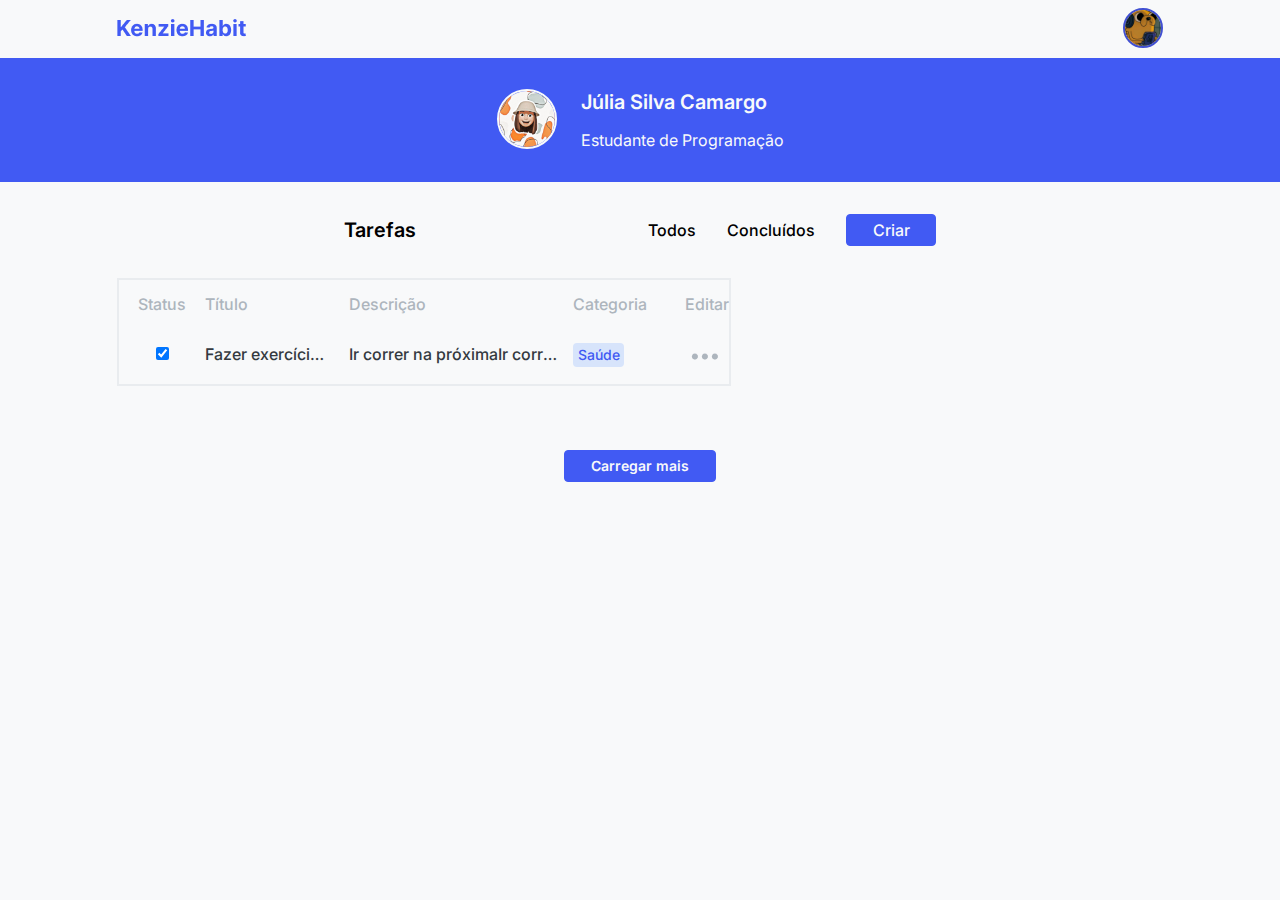
<file: src/temp/temp.html>
<!DOCTYPE html>
<html lang="pt-BR">
<head>
    <meta charset="UTF-8">
    <meta http-equiv="X-UA-Compatible" content="IE=edge">
    <meta name="viewport" content="width=device-width, initial-scale=1.0">
    <title>KenzieHabit</title>

    <link rel="stylesheet" href="/src/css/base.css">
    <link rel="stylesheet" href="/src/css/reset.css">
    <link rel="stylesheet" href="/src/css/componentes.css">
    <link rel="stylesheet" href="/src/css/style.css">

    <link rel="preconnect" href="https://fonts.googleapis.com">
    <link rel="preconnect" href="https://fonts.gstatic.com" crossorigin>
    <link href="https://fonts.googleapis.com/css2?family=Inter:wght@400;500;600&display=swap" rel="stylesheet">
</head>
<body>
    <header class="header">
        <div class="container container__logo-usuario">
            <div class="container container__logo-usuario-header">
                <figure><img src="../assets/img/logoKenzieHabit.png" alt="Logo KenzieHabit" class="image image__logo"></figure>
                <button class="button button__usuario"><figure><img src="../assets/temp/user.placeholder.jake.png" alt="placeholder" class="image image__usuario"></figure></button>
            </div>
        </div>
        <div class="container container__usuario">
            <div class="container container__usuario-header">
                <figure><img src="../assets/temp/user.placeholder.aleatorio.png" alt="placeholder" class="image image__usuario-2"></figure>
                <div class="container container__usuario-info">
                    <h4 class="h4 h4__nome">Júlia Silva Camargo</h4>
                    <p class="p p__usuario-info">Estudante de Programação</p>
                </div>
            </div>
        </div>
    </header>
    <main class="main">
        <div class="container container__tarefas">
            <section class="section section__tarefas-header">
                <div class="container container__tarefas-header">
                    <h4 class="h4 h4__tarefas-titulo">Tarefas</h4>
                    <div class="container container__tarefas-botoes">
                        <button class="button button__todos">Todos</button>
                        <button class="button button__concluidos">Concluídos</button>
                        <button class="button button__criar">Criar</button>
                    </div>
                </div>
            </section>
            <section class="section section__tarefas-tabela">
                <div class="container container__tarefas-tabela">
                    <table class="table table__tarefas">
                        <tr class="tr">
                            <th class="th th__status">Status</th>
                            <th class="th th__titulo">Título</th>
                            <th class="th th__desc">Descrição</th>
                            <th class="th th__categoria">Categoria</th>
                            <th class="th th__editar">Editar</th>
                        </tr>
                        <tr class="tr">
                            <td class="td td__checkbox">
                                <label class="label label__tabela">
                                    <input type="checkbox" checked="checked" class="input input__checkbox">
                                    <span class="span span__checkmark"></span>
                                </label>
                            </td>
                            <td class="td td__titulo">Fazer exercícios segunda pela manhãFazer exercícios segunda pela manhãFazer exercícios segunda pela manhãFazer exercícios segunda pela manhãFazer exercícios segunda pela manhã</td>
                            <td class="td td__desc">Ir correr na próximaIr correr na próximaIr correr na próximaIr correr na próximaIr correr na próxima</td>
                            <td class="td td__categoria"><span class="span span__categoria">Saúde</span></td>
                            <td class="td td__editar"><button class="button button__editar-habito"><img src="../assets/img/habitEdit.png" alt="Editar Habito" class="image image__editar-habito"></button></td>    
                        </tr>
                    </table>
                </div>
            </section>
            <section class="section section__button">
                <div class="container container__button">
                    <button class="button button__carregar">Carregar mais</button>
                </div>
            </section>
        </div>
    </main>
</body>
</html>
</file>
<file: src/css/base.css>
:root {
    --color-brand-1: 65, 90, 243;
    --color-brand-2: 65, 80, 210;
    --color-brand-3: 215, 228, 251;

    --color-grey-1: 33, 37, 41;
    --color-grey-2: 52, 58, 64;
    --color-grey-3: 173, 181, 189;
    --color-grey-4: 233, 236, 239;
    --color-grey-5: 241, 243, 245;
    --color-grey-6: 248, 249, 250;

    --color-success: 86, 207, 142;
    --color-error-1: 230, 68, 69;
    --color-error-2: 240, 56, 57;


    --font-base: 'Inter', sans-serif;
}
</file>
<file: src/css/componentes.css>
body {
    background-color: rgba(var(--color-grey-6), 1);
}

.header {
    height: 11.4rem;
}

.container {
    display: flex;
}

.h4 {
    font-weight: 600;
    font-size: 20px;
}

.p {
    font-weight: 400;
    font-size: 16px;
}

.section {
    width: 20rem;
}

@media screen and (min-width:768px) {
    .section {
        width: 29.5rem;
    }
}

@media screen and (min-width:1024px) {
    .section {
        width: 37rem;
    }
}

@media screen and (min-width:1440px) {
    .section {
        width: 38.4rem;
    }
}

@media screen and (min-width:1920px) {
    .section {
        width: 65.4rem;
    }
}

.button {
    cursor: pointer;
}

.table {
    width: 17rem;
}

@media screen and (min-width:1920px) {
    .table {
        width: 65.4rem;
    }
}

.tr_cabecalho {
    border-bottom: 2px solid rgba(var(--color-grey-4), 1);
    height: 3rem;
}

.th {
    color: rgba(var(--color-grey-3), 1);
    height: 3rem;
    font-weight: 500;
    font-size: 16px;
    padding-top: 1rem;
}

.td {
    color: rgba(var(--color-grey-2), 1);
    font-weight: 500;
    font-size: 16px;
    padding-top: 1rem;
    padding-bottom: 1rem;
}
</file>
<file: src/css/style.css>
.container__logo-usuario {
    height: 3.6rem;
    justify-content: center;
    
}
.icone__logo {
    width: 18.076rem;
}
.container__logo-usuario-header {
    width: 17rem;
    justify-content: space-between;
    align-items: center;
}
.container__usuario-div{
    width: 17rem;
    justify-content: space-between;
    align-items: center;
}
.button__usuario {
    background-color: rgba(var(--color-grey-6), 1)
}
.image__usuario {
    width: 2.5rem;
    height: 2.5rem;
    border-radius: 50%;
    border: 0.125rem solid rgba(var(--color-brand-2), 1);
    object-fit: cover;
}
.container__usuario {
    display: flex;
    background-color: rgba(var(--color-brand-1), 1);
    height: 7.8rem;
    justify-content: space-around;
    align-items: center;
}
.container__usuario-header {
    justify-content: center;
    align-items: center;
}
.container__usuario-vazia {
    width: 2.5rem;
    justify-content: center;
    align-items: center;
}
@media screen and (min-width:768px) {
    .container__usuario-header {
        
        justify-content: start;
        align-items: center;
    }
}
@media screen and (min-width:1024px) {
    .container__usuario-header {
        justify-content: start;
        align-items: center;
    }
}
@media screen and (min-width:1440px) {
    .container__usuario-header {
        justify-content: start;
        align-items: center;
    }
}
@media screen and (min-width:768px) {
    .container__logo-usuario-header {
        width: 42rem;
        justify-content: space-between;
        align-items: center;
    }

    .container__usuario-div{
        width: 42rem;
        justify-content: space-between;
        align-items: center;
    }
}
@media screen and (min-width:1100px) {
    .container__logo-usuario-header {
        width: 65.4rem;
        justify-content: space-between;
        align-items: center;
    }

    .container__usuario-div{
        width: 65.4rem;
        justify-content: space-between;
        align-items: center;
    }
}
.image__usuario-2 {
    width: 3.75rem;
    height: 3.75rem;
    border-radius: 50%;
    border: 0.125rem solid rgba(var(--color-grey-6), 1);
    object-fit: cover;
}
.container__usuario-info {
    height: 6rem;
    flex-direction: column;
    justify-content: space-evenly;
    padding-left: 1.5rem;
}
.h4__nome {
    color: rgba(var(--color-grey-6), 1);
}
.p__usuario-info {
    color: rgba(var(--color-grey-6), 1);
    font-size: 16px;
}
.container__tarefas {
    flex-direction: column;
    justify-content: center;
    align-items: center;
}
.container__tarefas-header {
    height: 10rem;
    display: flex;
    flex-direction: column;
    justify-content: space-evenly;
    align-items: flex-start;
}
@media screen and (min-width:768px) {
    .container__tarefas-header {
        height: 6rem;
        display: flex;
        flex-direction: row;
        justify-content: space-between;
        align-items: center;
    }
}
@media screen and (min-width:768px) {
    .container__tarefas-header {
        height: 6rem;
        display: flex;
        flex-direction: row;
        justify-content: space-between;
        align-items: center;
    }
}
@media screen and (min-width:1920px) {
    .container__tarefas-header {
        height: 6rem;
        display: flex;
        flex-direction: row;
        justify-content: space-between;
        align-items: center;
    }
}
.h4__tarefas-titulo {
    padding-left: 0.9rem;
}
@media screen and (min-width:768px) {
    .h4__tarefas-titulo {
        padding-left: 0rem;
    }
}
@media screen and (min-width:1920px) {
    .h4__tarefas-titulo {
        padding-left: 0rem;
    }
}
.container__tarefas-botoes {
    width: 19rem;
    justify-content: space-between;
    padding-left: 1rem;
}
@media screen and (min-width:1920px) {
    .container__tarefas-botoes {
        width: 22rem;
        justify-content: space-between;
        padding-left: 0rem;
    }
}
.button__todos {
    background-color: rgba(var(--color-grey-6), 1);
    font-weight: 500;
    font-size: 16px;
    cursor: pointer;
    transition: .3s;
}
.button__todos:hover {
    color: rgba(var(--color-brand-1), 1);
}
.button__concluidos {
    background-color: rgba(var(--color-grey-6), 1);
    font-weight: 500;
    font-size: 16px;
    cursor: pointer;
    transition: .3s;
}
.button__concluidos:hover {
    color: rgba(var(--color-brand-1), 1);
}
.button__criar {
    background-color: rgba(var(--color-brand-1), 1);
    color: rgba(var(--color-grey-6), 1);
    width: 5.625rem;
    height: 2rem;
    border: 1px solid rgba(var(--color-brand-1), 1);
    border-radius: 4px;
    font-weight: 500;
    font-size: 16px;
    cursor: pointer;
    transition: .4s;
}
.button__criar:hover {
    background-color: rgba(var(--color-grey-6), 1);
    color: rgba(var(--color-brand-1), 1);
}
.container__button {
    height: 10rem;
    align-items: center;
    justify-content: center;
}
.button__carregar {
    background-color: rgba(var(--color-brand-1), 1);
    color: rgba(var(--color-grey-6), 1);
    width: 9.5rem;
    height: 2rem;
    border: 1px solid rgba(var(--color-brand-1), 1);
    border-radius: 4px;
    font-weight: 600;
    font-size: 14px;
    cursor: pointer;
    transition: .4s;
}
.button__carregar:hover {
    background-color: rgba(var(--color-grey-6), 1);
    color: rgba(var(--color-brand-1), 1);
}
.section__tarefas-tabela {
    width: 18rem;
}
@media screen and (min-width:768px) {
    .section__tarefas-tabela {
        width: 42rem;
    }
}
@media screen and (min-width:1100px) {
    .section__tarefas-tabela {
        width: 65.4rem;
    }
}
@media screen and (min-width:1920px) {
    .section__tarefas-tabela {
        width: 65.4rem;
    }
}
.container__tarefas-tabela {
    width: 17rem;
}
@media screen and (min-width:768px) {
    .container__tarefas-tabela {
        width: 42rem;
    }
    .table__tarefas {
        border: 2px solid rgba(var(--color-grey-4), 1);
    }
}
@media screen and (min-width:1100px) {
    .container__tarefas-tabela {
        width: 65.4rem;
    }
    .table__tarefas {
        border: 2px solid rgba(var(--color-grey-4), 1);
    }
}
.th__status {
    width: 3rem;
}
.th__titulo {
    width: 10rem;
    text-align: start;
    padding-left: 1.2rem;
}
.th__desc {
    width: 16rem;
    display: none;
}
.th__categoria {
    width: 8rem;
    display: none;
}
.th__editar {
    width: 4.375rem;
    padding-left: 3rem;
}
.td__checkbox {
    width: 3rem;
    display: flex;
    justify-content: center;
    margin: 0 auto;
}
.td__titulo {
    width: 8rem;
    max-width: 8rem;
    height: 3.625rem;
    max-height: 3.625rem;
    padding-left: 1.2rem;
    white-space: nowrap;
    overflow: hidden;
    text-overflow: ellipsis;
}
.td__desc {
    width: 16rem;
    max-width: 16rem;
    height: 3.625rem;
    max-height: 3.625rem;
    white-space: nowrap;
    overflow: hidden;
    text-overflow: ellipsis;
    display: none;
}
.td__categoria {
    width: 8rem;
    display: none;
}
.td__editar {
    width: 4.375rem;
    padding-left: 3.1rem;
}
.span__categoria {
    background-color: rgba(var(--color-brand-3), 1);
    color: rgba(var(--color-brand-1), 1);
    padding: 0.3rem;
    border-radius: 4px;
    font-weight: 500;
    font-size: 14px;
}
@media screen and (min-width:768px) {
    .th__status {
        width: 5.375rem;
    }
    
    .th__titulo {
        text-align: start;
        padding-left: 0rem;
    }
    
    .th__desc {
        width: 14rem;
        max-width: 14rem;
        display: table-cell;
        text-align: start;
        padding-left: 1rem;
    }
    
    .th__categoria {
        width: 8rem;
        display: table-cell;
        text-align: start;
        padding-left: 1rem;
    }
    
    .th__editar {
        width: 5rem;
        padding-left: 0.4rem;
        text-align: start;
    }
    
    .td__checkbox {
        width: 5.375rem;
        display: flex;
        justify-content: center;
    }
    
    .td__titulo {
        padding-left: 0rem;
    }
    
    .td__desc {
        width: 14rem;
        max-width: 14rem;
        display: table-cell;
        padding-left: 1rem;
    }
    
    .td__categoria {
        width: 8rem;
        display: table-cell;
        justify-content: start;
        align-items: center;
        padding-left: 1rem;
    }
    
    .td__editar {
        width: 5rem;
        padding-left: 0.5rem;
    }
}
@media screen and (min-width:1100px) {
    .th__status {
        width: 5.375rem;
    }
    
    .th__titulo {
        text-align: start;
        padding-left: 0rem;
    }
    
    .th__desc {
        width: 16rem;
        display: table-cell;
        text-align: start;
        padding-left: 1rem;
    }
    
    .th__categoria {
        width: 8rem;
        display: table-cell;
        text-align: start;
        padding-left: 1rem;    
    }
    
    .th__editar {
        width: 5rem;
        text-align: start;
        padding-left: 0rem;
    }
    
    .td__checkbox {
        width: 5.375rem;
        display: flex;
        justify-content: center;
    }
    
    .td__titulo {
        padding-left: 0rem;
    }
    
    .td__desc {
        width: 16rem;
        display: table-cell;
        padding-left: 1rem;
    }
    
    .td__categoria {
        width: 8rem;
        display: flex;
        justify-content: start;
        align-items: center;
        padding-left: 1rem;
    }
    
    .td__editar {
        width: 5rem;
        padding-left: 0rem;
    }
}

@media screen and (min-width: 1920px) {
    .td__editar {
        width: 5rem;
        text-align: start;
        padding-left: 0.5rem;
    }
}

.button__editar-habito {
    background-color: rgba(var(--color-grey-6), 1);
    padding-left: 0.4rem;
}
@media screen and (min-width:1920px) {
    .button__editar-habito {
        background-color: rgba(var(--color-grey-6), 1);
        padding-left: 0rem;
    }
}

button:hover {
    box-shadow: 0px 0px 4px rgba(00, 00, 00, 0.5);
}

.tr:hover {
    background-color: rgba(var(--color-grey-4), 0.7);
}
</file>
